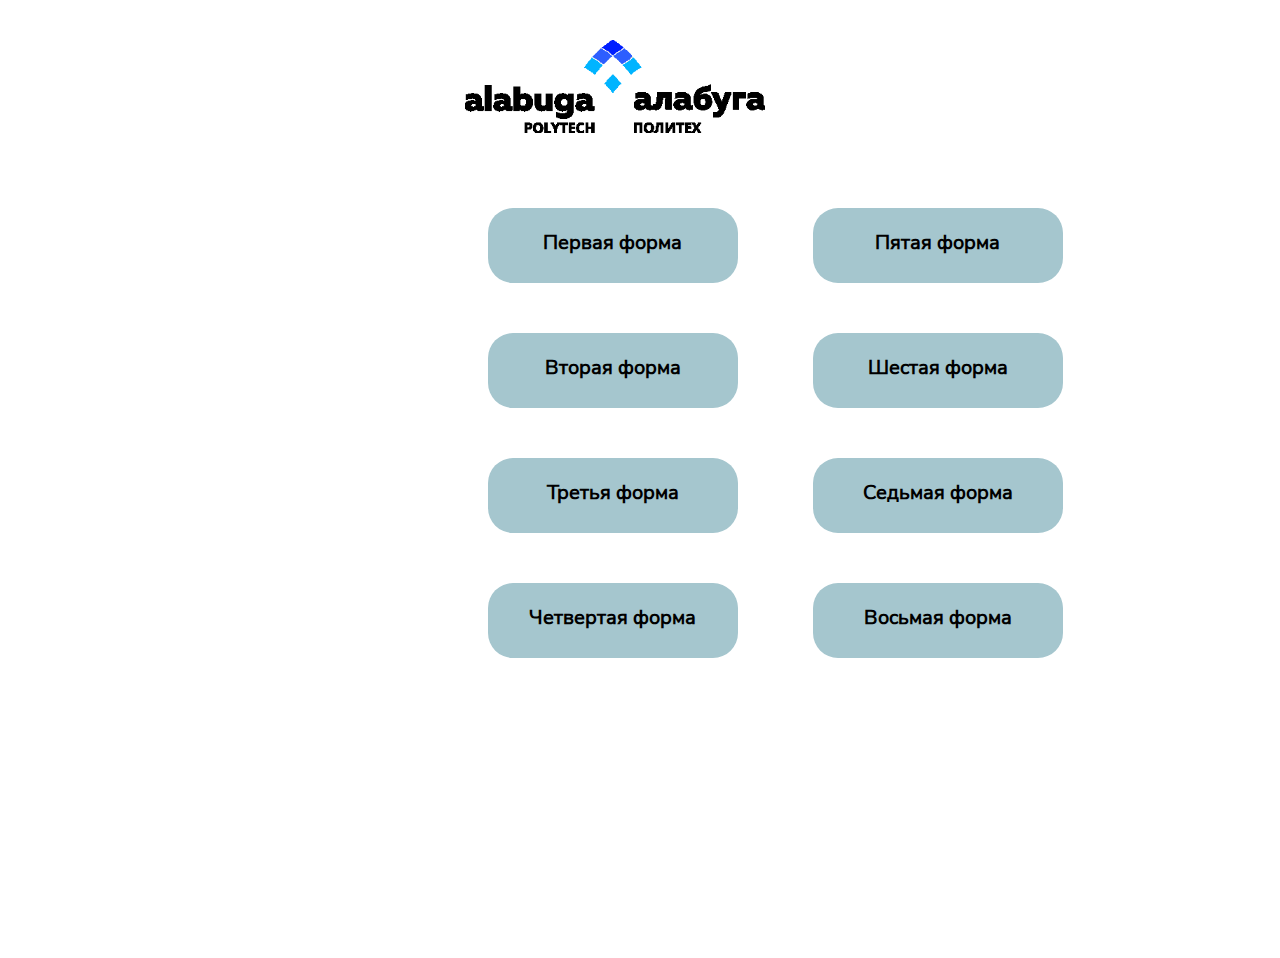
<file: index.html>
<!DOCTYPE html>
<html lang="ru">
<head>
    <meta charset="UTF-8">
    <meta http-equiv="X-UA-Compatible" content="IE=edge">
    <meta name="viewport" content="width=device-width, initial-scale=1.0">
    <link rel="stylesheet" href="assets/css/style.css">
    
    <title>Lesson_forms</title>
</head>
<body>
    <footer class="footer">
        <div class="alabuga__logo">
            <img src="assets/img/aic-logo3.png" alt="" class="alabuga">
        </div>
    </footer>
    <div class="forms__links">
        <div class="container">
            <div class="grid">
                <a href="./first.html" class="link1">Первая форма</a>
                <a href="./fifth.html" class="link5">Пятая форма</a>
                <a href="./second.html" class="link2">Вторая форма</a>
                <a href="./sixth.html" class="link6">Шестая форма</a>
                <a href="./third.html" class="link3">Третья форма</a>
                <a href="./seven.html" class="link7">Седьмая форма</a>
                <a href="./fourth.html" class="link4">Четвертая форма</a>
                <a href="./second.html" class="link8">Восьмая форма</a>
            </div>    
        </div>
    </div>
</body>
</html>
</file>
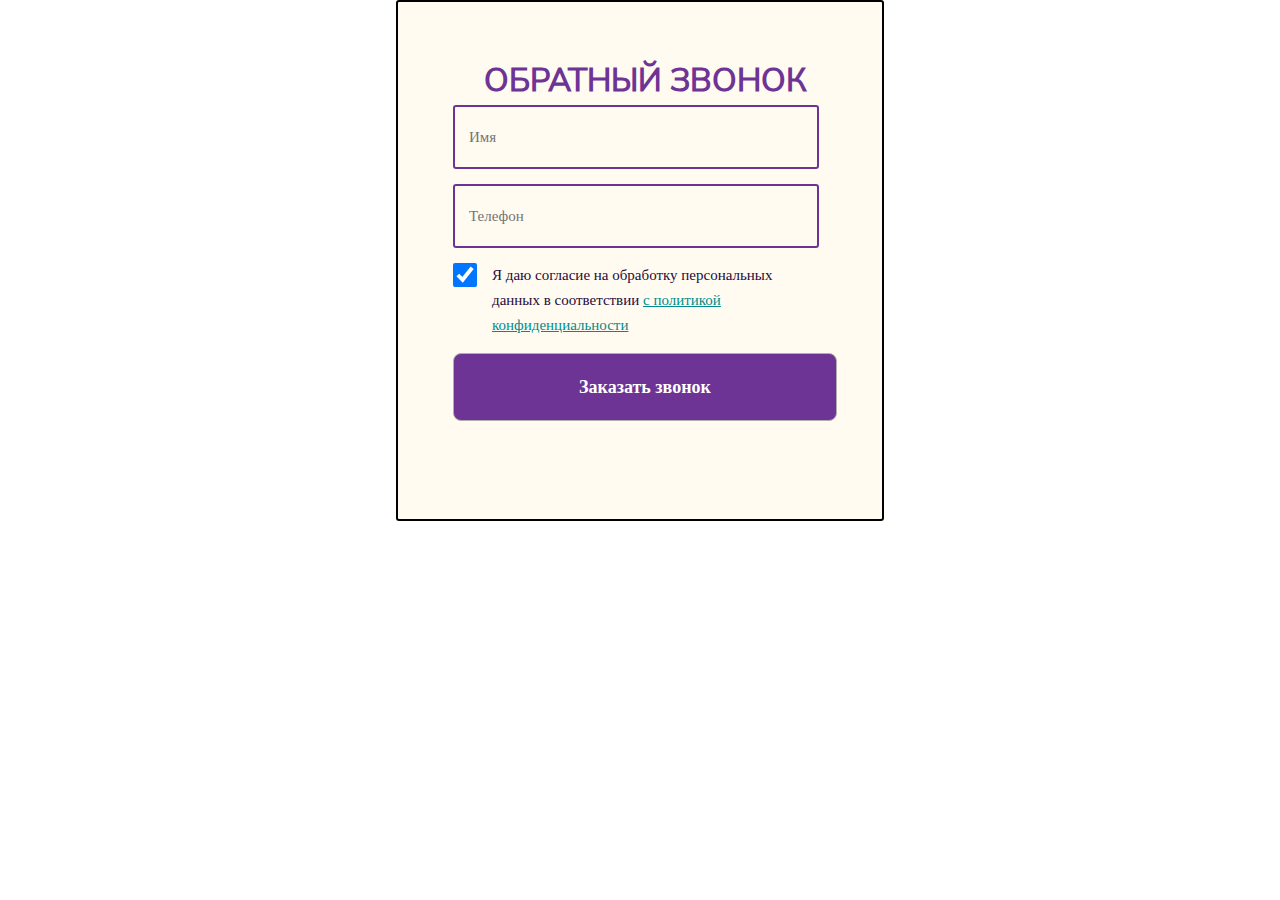
<file: fifth.html>
<!DOCTYPE html>
<html lang="en">
<head>
    <meta charset="UTF-8">
    <meta http-equiv="X-UA-Compatible" content="IE=edge">
    <meta name="viewport" content="width=device-width, initial-scale=1.0">
    <link rel="stylesheet" href="assets/css/style.css">
    <title>Поддержка</title>
</head>
<body>
    <div class="registration third__enter">
        <a href="./index.html" class="exit"></a>
        <form action="./sixth.html" class="registration__form">
            <h1 class="registration__title third__title">Обратный звонок</h1>
            <input type="text" class="registration__form__input third__input" placeholder="Имя" required>
            <input type="tel" class="registration__form__input third__input" placeholder="Телефон" required>
            <div class="registration__form__agree">
                <input type="checkbox" class="registration__form__check"  required checked id="check1">
                <label for="check2" class="third__check" >Я даю согласие на обработку персональных данных в соответствии
                    <span class="span__third">с политикой конфиденциальности</span> </label>
            </div>
            <button class="registration__form__button third__btn">Заказать звонок
            </button>
        </form>
    </div>
</body>
</html>
</file>
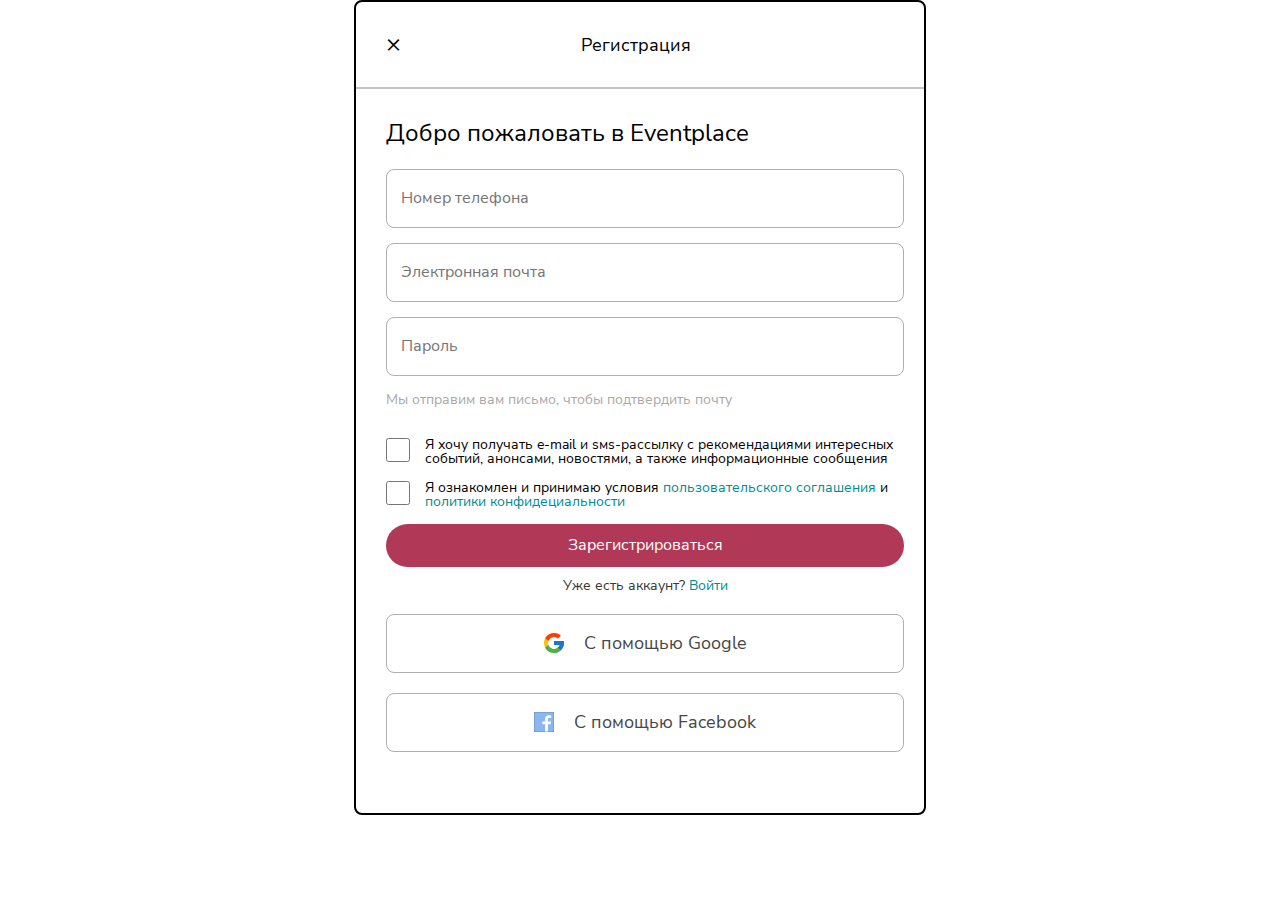
<file: first.html>
<!DOCTYPE html>
<html lang="ru">
<head>
    <meta charset="UTF-8">
    <meta http-equiv="X-UA-Compatible" content="IE=edge">
    <meta name="viewport" content="width=device-width, initial-scale=1.0">
    <link rel="stylesheet" href="assets/css/style.css">
    <title>Registration_test</title>
</head>
<body>
    
    <form class="registration">
        <div class="registration__header">
            <p class="registration__subtitle">
                Регистрация
            </p>
        </div>
        <div class="registration__form">
            <h1 class="registration__form__title">
                Добро пожаловать в Eventplace
            </h1>
            <input type="text" class="registration__form__input" placeholder="Номер телефона" required>
            <input type="text" class="registration__form__input" placeholder="Электронная почта" required>
            <input type="text" class="registration__form__input" placeholder="Пароль" required>
            <p class="registration__form__undertext">Мы отправим вам письмо, чтобы подтвердить почту</p>
            <div class="registration__form__agree">
                <input type="checkbox" class="registration__form__check" id="check1">
                <label for="check1">Я хочу получать e-mail и sмs-рассылку с рекомендациями интересных событий, анонсами, новостями, а также информационные сообщения</label>
            </div>
            <div class="registration__form__agree">
                <input type="checkbox" class="registration__form__check" id="check2">
                <label for="check2">Я ознакомлен и принимаю условия <span>пользовательского соглашения</span> и <span>политики конфидециальности</span></label>
            </div>
            <button class="registration__form__btn" type="submit">Зарегистрироваться</button>
            <p class="registration__form__enter">Уже есть аккаунт? <span>Войти</span></p>
            <button class="registration__form__button google">С помощью Google</button>
            <button class="registration__form__button facebook">С помощью Facebook</button>
        </div>
    </form>

</body>
</html>
</file>
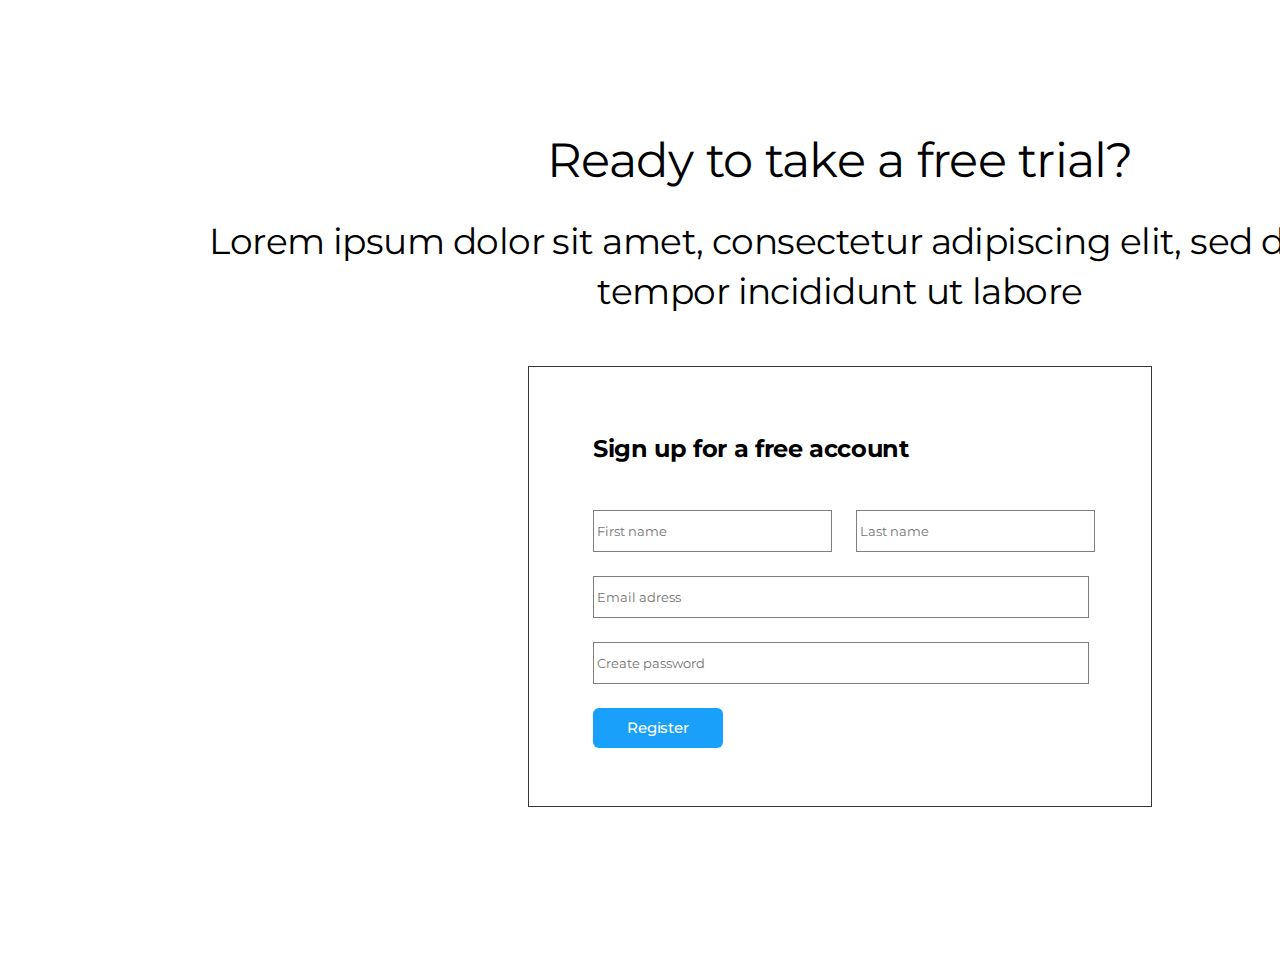
<file: fourth.html>
<!DOCTYPE html>
<html lang="en">
<head>
    <meta charset="UTF-8">
    <meta http-equiv="X-UA-Compatible" content="IE=edge">
    <meta name="viewport" content="width=device-width, initial-scale=1.0">
    <link rel="stylesheet" href="assets/css/style.css">
    <link rel="preconnect" href="https://fonts.googleapis.com">
    <link rel="preconnect" href="https://fonts.gstatic.com" crossorigin>
    <link href="https://fonts.googleapis.com/css2?family=Montserrat&display=swap" rel="stylesheet">
    <title>Signup</title>
</head>
<body>
    <div class="signup">
        <div class="signup__text1">Ready to take a free trial?</div>
        <div class="signup__text2">Lorem ipsum dolor sit amet, consectetur adipiscing elit, sed do eiusmod tempor incididunt ut labore</div>
        <div class="signup__block">
            <div class="signup__text3">Sign up for a free account</div>
            <input type="name" class="fls1 signup__fields1" placeholder=" First name">
            <input type="name" class="fls1 signup__fields2" placeholder=" Last name">
            <input type="email" class="fls2 signup__fields3" placeholder=" Email adress">
            <input type="password" class="fls2 signup__fields4" placeholder=" Create password">
            <button class="register">Register</button>
        </div>
    </div>
</body>
</html>
</file>
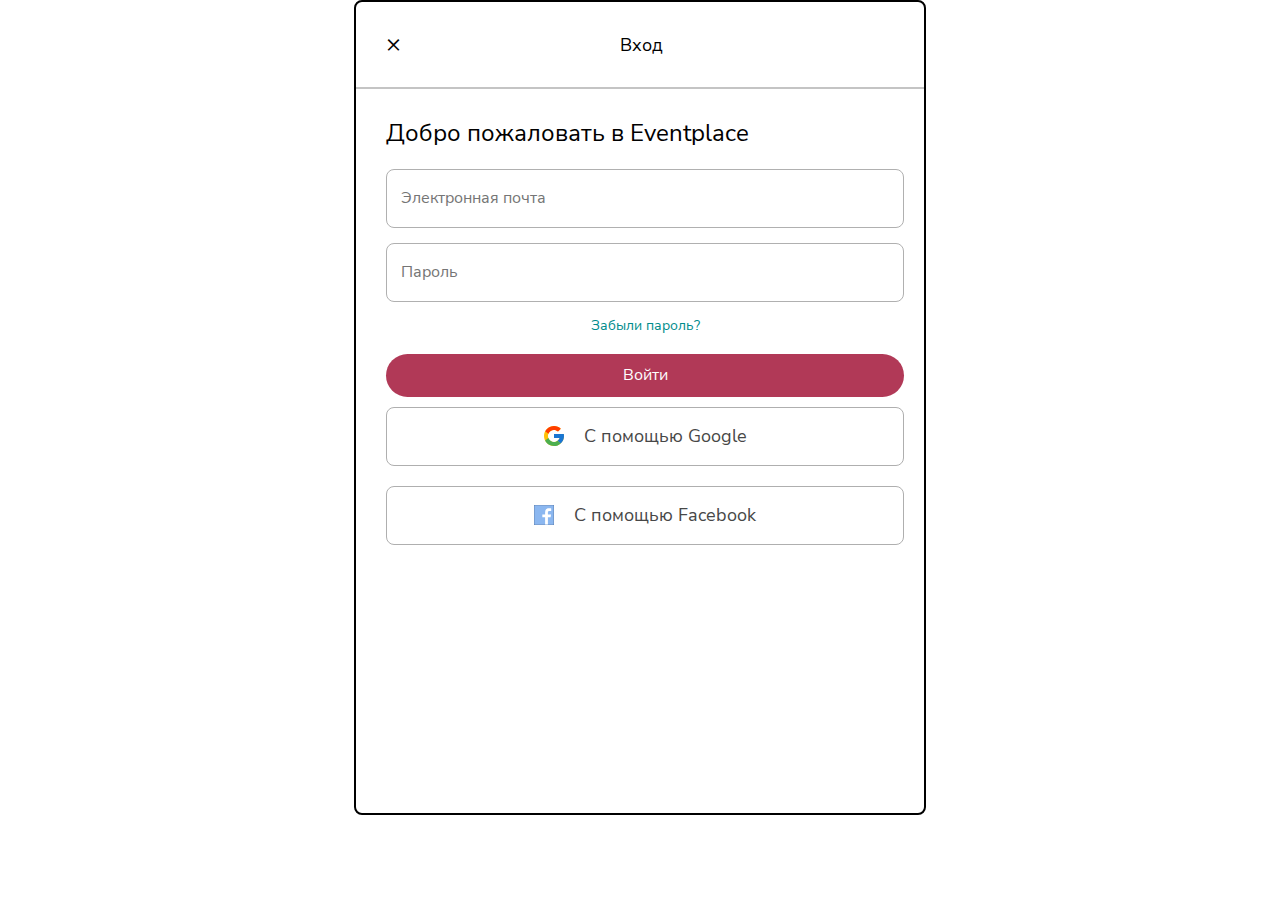
<file: second.html>
<!DOCTYPE html>
<html lang="ru">
<head>
    <meta charset="UTF-8">
    <meta http-equiv="X-UA-Compatible" content="IE=edge">
    <meta name="viewport" content="width=device-width, initial-scale=1.0">
    <link rel="stylesheet" href="assets/css/style.css">
    <title>Second</title>
</head>
<body>
    <form class="registration">
        <div class="registration__header">
            <p class="registration__subtitle second">
                Вход
            </p>
        </div>
        <div class="registration__form">
            <h1 class="registration__form__title">
                Добро пожаловать в Eventplace
            </h1>
            <input type="text" class="registration__form__input" placeholder="Электронная почта" required>
            <input type="text" class="registration__form__input" placeholder="Пароль" required>
            <p class="registration__form__enter"><span>Забыли пароль?</span></p>
            <button class="registration__form__btn" type="submit">Войти</button>
            <button class="registration__form__button google">С помощью Google</button>
            <button class="registration__form__button facebook">С помощью Facebook</button>
        </div>
    </form>
</body>
</html>
</file>
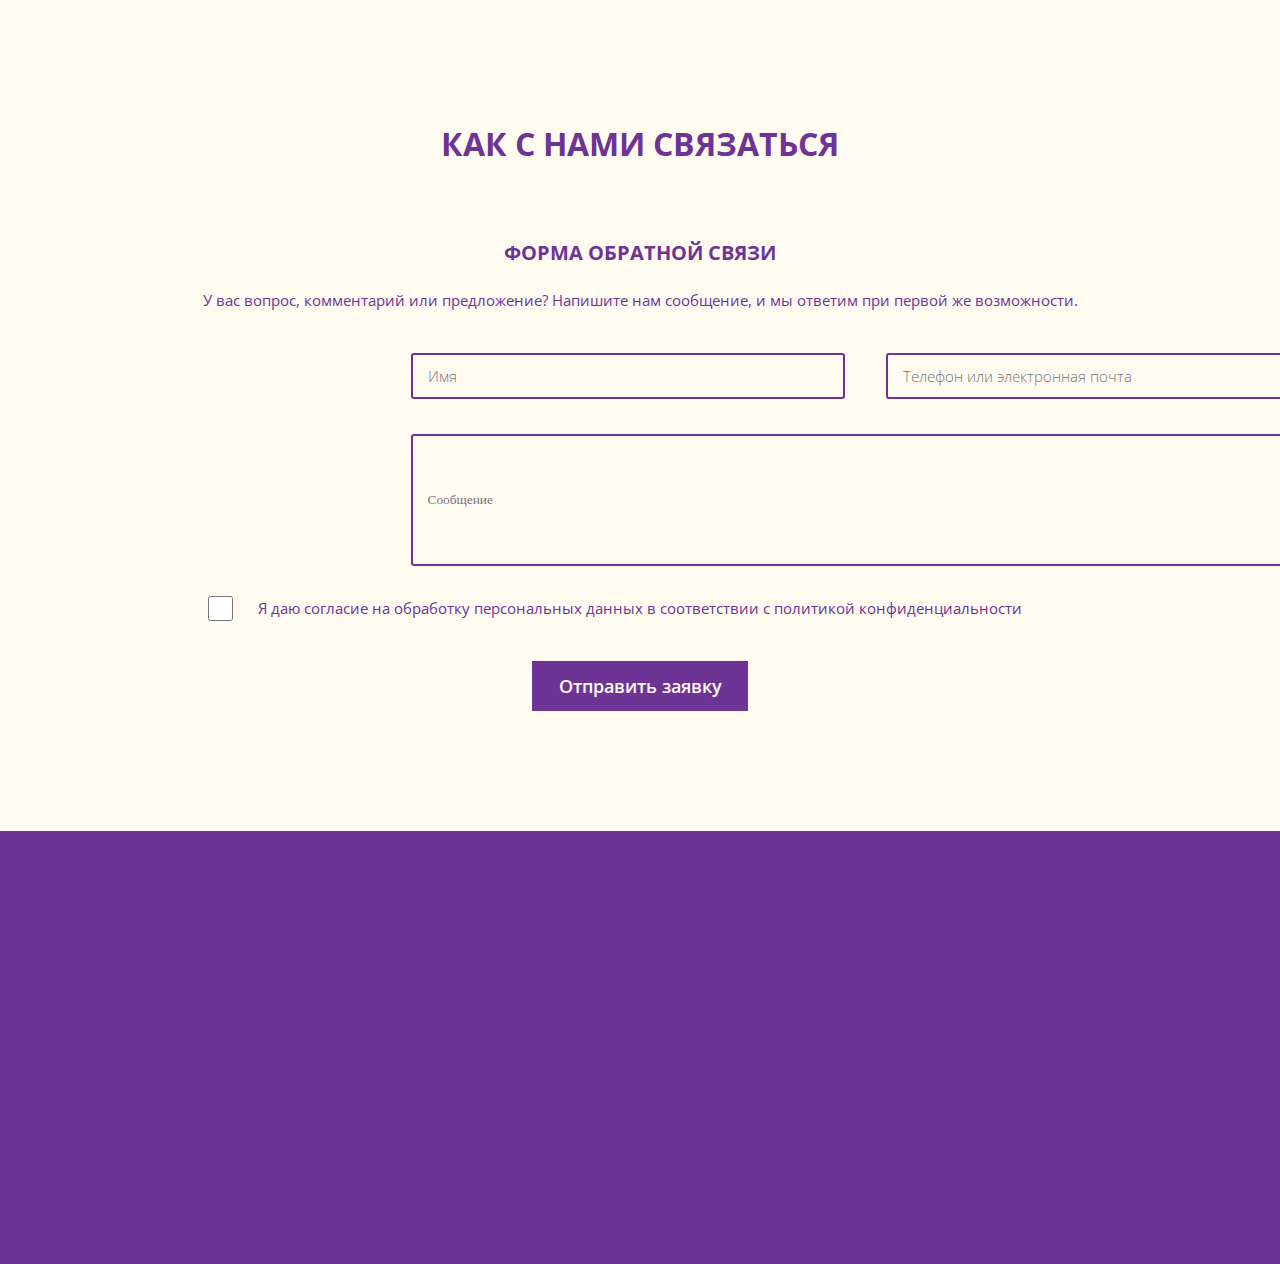
<file: seven.html>
<!DOCTYPE html>
<html lang="en">
    <html lang="en"><head>
        <meta charset="UTF-8">
        <link rel="stylesheet" href="assets/css/style.css">
        <meta http-equiv="X-UA-Compatible" content="IE=edge">
        <meta name="viewport" content="width=device-width, initial-scale=1.0">
        <link rel="preconnect" href="https://fonts.googleapis.com">
        <link rel="preconnect" href="https://fonts.gstatic.com" crossorigin="">
        <link href="https://fonts.googleapis.com/css2?family=Open+Sans&amp;display=swap" rel="stylesheet">
        <title>Support</title>
    </head>
    <body>
        <div class="seventh">
            <div class="seventh__block">
                <p class="seventh__title">как с нами связаться</p>
                <p class="seventh__form">форма обратной связи</p>
                <p class="seventh__info">У вас вопрос, комментарий или предложение? Напишите нам сообщение, и мы ответим при первой же возможности.</p>
                <input type="text" class="sci seventh__client__info1" placeholder="Имя">
                <input type="email" class="sci seventh__client__info2" placeholder="Телефон или электронная почта">
                <input type="text" class="seventh__message" placeholder="Сообщение">
                <div class="seventh__checkboxblock">
                    <input type="checkbox" class="seventh__data-processing" id="seventh__checkbox">
                    <label for="seventh__checkbox" class="seventh__check">Я даю согласие на обработку персональных данных в соответствии с политикой конфиденциальности</label>
                </div>
                <div class="seventh__block-for-btn">
                    <button class="seventh__btn">Отправить заявку</button>
                </div>
                <div class="seventh__end"></div>
            </div>
        </div>
    
    </body></html>
</file>
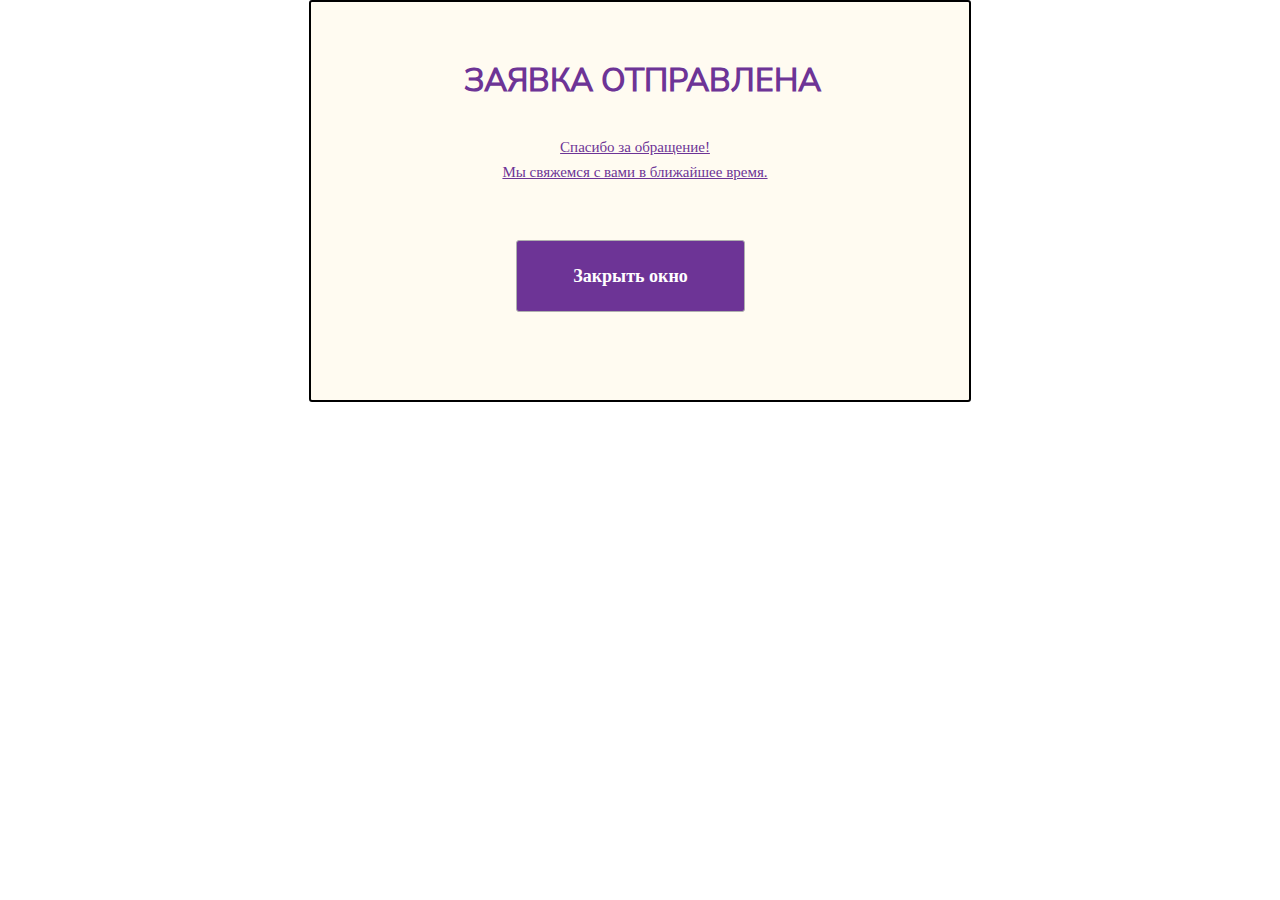
<file: sixth.html>
<!DOCTYPE html>
<html lang="en">
<head>
    <meta charset="UTF-8">
    <meta http-equiv="X-UA-Compatible" content="IE=edge">
    <meta name="viewport" content="width=device-width, initial-scale=1.0">
    <link rel="stylesheet" href="assets/css/style.css">
    <title>Поддержка</title>
</head>
<body>
    <div class="registration fourth__enter">
        <a href="./index.html" class="exit"></a>
        <form action="./fourth.html" class="registration__form">
            <h1 class="registration__title third__title fourth__title">Заявка отправлена</h1>
            <div class="registration__form__agree">
                <p class="third__check fourth__check">Спасибо за обращение!<br>
                    Мы свяжемся с вами в ближайшее время.</p>
            </div>
            <div>
               <a href="./index.html" class="registration__form__button third__btn fourth__btn">Закрыть окно</a>
            </div>
        </form>
    </div>
</body>
</html>
</file>
<file: assets/css/style.css>
*{
    margin: 0;
    padding: 0;
    border:0;
}

*,*::before,*after{
    -moz-box-sizing: border-box;
    -webkit-box-sizing: border-box;
    box-sizing:border-box;
}

:focus, :active{outline: none;}
a:focus, a:active{outline: none;}

nav,footer,header{
    display: block;
}

html,body{
    height: 100%;
    width: 100%;
    font-size: 100%;
    line-height: 1;
    font-size: 14px;
    -ms-text-size-adjust: 100%;
    -moz-text-size-adjust: 100%;
    -webkit-text-size-adjust: 100%;
}

input,button,textarea{
    font-family: inherit;
}

input::-ms-clear{display: none;}
button{cursor:pointer}
button::-moz-focus-inner{padding: 0;border: 0;}
a,a:visited{text-decoration: none;}
a:hover{text-decoration: none;}
ul li{list-style: none;}
img{vertical-align: top;}

/* --- Обнуляющий стиль --- */

.footer{
    width: 100%;
}

.alabuga__logo{
    margin-top: 40px;
}

.alabuga{
    width: 300px;
    display: block; 
    margin: 0 auto;
    padding-right: 50px;
}

.container{
    width: 1600px;
    height: 750px;
    margin: 0 auto;
    margin-top: 75px;
    justify-content: center;
    display: flex;
}

.grid {
    font-family: 'Rubik';
    display: grid;
    grid-template-columns: 300px 300px;
    grid-template-rows: 100px 100px 100px 100px;
    row-gap: 25px;
    column-gap: 25px;
    text-align: center;
    font-size: 20px;
    font-style: normal;
    font-weight: bold;
}

.link1{
    border-radius: 25px;
    padding: 25px 25px 0px 25px;
    width: 200px;
    height: 50px;
    background-color:rgb(165, 198, 206);
    color: #000;
}

.link2{
    border-radius: 25px;
    padding: 25px 25px 0px 25px;
    width: 200px;
    height: 50px;
    background-color:rgb(165, 198, 206);
    color: #000;
}

.link3{
    border-radius: 25px;
    padding: 25px 25px 0px 25px;
    width: 200px;
    height: 50px;
    background-color:rgb(165, 198, 206);
    color: #000;
}

.link4{
    border-radius: 25px;
    padding: 25px 25px 0px 25px;
    width: 200px;
    height: 50px;
    background-color:rgb(165, 198, 206);
    color: #000;
}

.link5{
    border-radius: 25px;
    padding: 25px 25px 0px 25px;
    width: 200px;
    height: 50px;
    background-color:rgb(165, 198, 206);
    color: #000;
}

.link6{
    border-radius: 25px;
    padding: 25px 25px 0px 25px;
    width: 200px;
    height: 50px;
    background-color:rgb(165, 198, 206);
    color: #000;
}

.link7{
    border-radius: 25px;
    padding: 25px 25px 0px 25px;
    width: 200px;
    height: 50px;
    background-color:rgb(165, 198, 206);
    color: #000;
}

.link8{
    border-radius: 25px;
    padding: 25px 25px 0px 25px;
    width: 200px;
    height: 50px;
    background-color:rgb(165, 198, 206);
    color: #000;
}

@font-face {
    font-family: 'Rubik';
    src: url('../fonts/Rubik-Regular.ttf');
    src: url('../fonts/Rubik-Medium.ttf');
    src: url('../fonts/NunitoSans-Regular.ttf')
}

/* Form_1 */

.registration{
    font-family: 'Rubik';
    width: 568px;
    height: 811px;
    border-radius: 8px;
    border: 2px solid #000;
    margin: 0 auto;
}

.registration__header{
    display: flex;
    align-items: center;
    border-bottom: 2px solid #C4C4C4;
    display: flex;
    align-items: center;
    padding:30px;       
}

.registration__subtitle{
    font-style: normal;
    font-weight: 500;
    font-size: 18px;
    display: flex;
    align-items: center;
    justify-content: center;
}

.registration__subtitle::before{
    content: '\00D7';
    font-size: 25px;
    display: block;
    margin: 0px 180px 0px 0px;
}

.registration__form{
    padding: 30px 20px 45px 30px;
    display: flex;
    flex-direction: column;
}

.registration__form__title{
    font-style: normal;
    font-weight: 500;
    font-size: 24px;
    line-height: 28px;
    margin-bottom: 22px;
}

.registration__form__input{
    font-style: normal;
    font-weight: 400;
    font-size: 16px;
    line-height: 19px;
    color: #363636;
    border: 1px solid #B0B0B0;
    border-radius: 8px;
    padding: 19px 14px;
    margin-bottom: 15px;
}

.registration__form__undertext{
    font-style: normal;
    font-weight: 400;
    font-size: 14px;
    line-height: 17px;
    color: #a9a9a9;
    margin-bottom: 30px;
}

.registration__form__agree{
    display: flex;
    margin-bottom: 15px;
}

.registration__form__check{
    flex: 0 0 24px;
    background: #FFF;
    height: 24px;
    margin-right: 15px;
    border: 1px solid #C4C4C4;
    border-radius: 3px;
}

.label{
    font-style: normal;
    font-weight: 400;
    font-size: 14px;
    line-height: 17px;
    color: #363636;
}

label span, .registration__form__enter span{
    color: #008C8C;
}

.registration__form__btn{
    font-style: normal;
    font-weight: 500;
    font-size: 16px;
    line-height: 19px;
    text-align: center;
    color: #FFFFFF;
    background: #B13957;
    border-radius: 30px;
    padding: 12px 0px;
    margin-bottom: 10px;
}

.registration__form__enter{
    align-self:center;
    font-style: normal;
    font-weight: 400;
    font-size: 14px;
    line-height: 17px;
    color: #363636;
    margin-bottom: 20px;
}

.registration__form__button{
    font-style: normal;
    font-weight: 500;
    font-size: 18px;
    line-height: 21px;
    color: #474747;
    border: 1px solid #afafaf;
    background-color: #fff;
    border-radius: 8px;
    padding: 18px 0px;
    margin-bottom: 20px;
    display: flex;
    justify-content: center;
}

.google::before{
    content: '';
    background: url('../img/google.svg');
    display: block;
    width: 20px;
    height: 20px;
    margin-right: 20px;
}


.facebook::before{
    content: '';
    background: url('../img/facebook.svg');
    display: block;
    width: 20px;
    height: 20px;
    margin-right: 20px;
}

/* Second */

.second::before{
    margin-right: 219px;
}

/* Third */

.enter{
    height: 594px;
}
.third__title{
    display: flex;
    align-items: center;
    justify-content: center;
    font-style: normal;
    font-weight: 700;
    font-size: 32px;
    line-height: 48px;
    text-transform: uppercase;
    color: #6D3496;
}
.third__enter{
    height: 467px;
    width: 434px;
    border-radius: 3px;
    padding: 25px;
    background: #FFFBF1;
    backdrop-filter: blur(7.5px);
    border-radius: 3px;
}
.third__input{
    font-family: 'Open Sans';
    font-style: normal;
    font-weight: 300;
    font-size: 15px;
    line-height: 22px;
    color: #6D3496;
    max-width: 334px;
    max-height: 42px;
    border: 2px solid #6D3496;
    border-radius: 3px;
    flex: none;
    order: 0;
    align-self: stretch;
    flex-grow: 0;
    background: #FFFBF1;
}
.third__btn{
    cursor: pointer;
    font-family: 'Open Sans';
    font-style: normal;
    font-weight: 600;
    font-size: 18px;
    line-height: 30px;
    color: #FFFFFF;
    background: #6D3496;
}
.third__check{
    max-width: 304px;
    font-family: 'Open Sans';
    font-style: normal;
    font-weight: 400;
    font-size: 15px;
    line-height: 25px;
    color: #260A3A;
    flex: none;
    order: 0;
    flex-grow: 1;
}
.span__third{
    text-decoration: underline;
}
/* form4 */
.fourth__enter{
    display: block;
    
    margin: 0 auto;
    height: 348px;
    width: 608px;
    left: 3322px;
    top: 246px;
    border-radius: 3px;
    padding: 25px;
    background: #FFFBF1;
    border-radius: 3px;
}
.fourth__btn{
    display: flex;
    margin-left: 150px;
    align-items: center;
    justify-content: center;
    height: 50px;
    width: 177px;
    border-radius: 3px;
    padding: 10px 25px;
}
.fourth__check{
    margin-left: 90px;
    text-decoration: underline;
    font-family: 'Open Sans';
    height: 50px;
    min-width: 358px;
    display: flex;
    align-items: center;
    justify-content: center;
    margin-bottom: 40px;
    text-align: center;
    color: #6D3496;
    font-weight: 400;
    font-size: 15px;
    line-height: 25px;

}
.fourth__title{
    margin-right: 5px;
    margin-bottom: 30px;
}
.forms{
    display: flex;
    flex-direction: column;
    align-items: center;
    justify-content: center;
}
.forms__link{
    margin: 50px;
    display: flex;
    justify-content: space-around;
    font-family: 'Open Sans';
    font-style: normal;
    font-weight: 300;
    font-size: 15px;
    line-height: 22px;
    color: #6D3496;
    width: 334px;
    height: 42px;
    border: 2px solid #6D3496;
    border-radius: 15px;
    order: 0;
    align-self: stretch;
    flex-grow: 0;
    background: #FFFBF1;
}
/* form3 */
.Miracle{
    margin: 0 auto;
    width: 1070px;
    height: 1196px;
    font-family: 'Nunito Sans';
    font-style: normal;
}
.Miracle__logo{
    margin-top: 145px;
    display: flex;
    justify-content: center;
}
.Miracle__regtext{
    width: 468px;
    height: 64px;
    background: #f1e8d9;
    font-weight: 300;
    font-size: 18px;
    line-height: 4.5%;
    display: flex;
    justify-content: center;
    align-items: center;
    color: #0D0D0C;   
    margin: 36px 301px;
    border-radius: 5px;
}
.Miracle__registration{
    width: 468px;
    height: 470px;
    background: #DDB77138;
    margin: 37px 301px;
    border-radius: 5px;
    display: flex;
}
.cells{
    font-weight: 400;
    font-size: 15px;
    line-height: 20px;
    display: flex;
    align-items: center;
    color: #0F0F0F; 
}
.Miracle__field{
    width: 360px;
    height: 51px;
    background: #FFFFFF;
    border-radius: 60px;
    border: 0;
    margin-top: 20px;
}
.Miracle__regFields{
    margin-left: 57px;
}
.Miracle__cells1{
    margin-top: 55px;
}
.Miracle__cells2{
    margin-top: 20px;
}
.Miracle__confblock{
    margin-top: 34px;
}
.Miracle__confirmation{
    width: 307px;
    height: 42px;
    font-weight: 300;
    font-size: 18px;
    line-height: 4.5%;
    color: #0D0D0C;
    display: flex;
    align-items: center;
}
.Miracle__confirmation1{
    width: 307px;
    height: 42px;
    font-weight: 300;
    font-size: 18px;
    line-height: 4.5%;
    color: #0D0D0C;
    display: flex;
    align-items: center;
    margin-bottom: 20px;
}
.Miracle__button{
    width: 188px;
    height: 51px;
    background: #08A045;
    border-radius: 60px;
    font-weight: 900;
    font-size: 16px;
    line-height: 22px;
    display: flex;
    align-items: center;
    text-align: center;
    letter-spacing: 2px;
    color: #FFFFFF;
    margin-left: 200px;
    justify-content: center;
}
.Ma{
    font-weight: 400;
    font-size: 15px;
    line-height: 20px;
    display: flex;
    align-items: center;
    text-decoration: none;
}
.Miracle__enter{
    color: rgba(15, 15, 15, 0.71);
}
.Miracle__allmiracle{
    color: rgba(15, 15, 15, 0.71);
}
.Miracle__inf{
    margin-top: 40px;
    display: flex;
    align-items: center;
    justify-content: center;
    flex-direction: column;
}
.Miracle__allmiracle::before{
    content: '\1F814';
    width: 7px;
    height: 6px;
}
.Miracle__polit{
    margin: 95px auto;
    width: 274px;
    height: 24px;
    font-weight: 300;
    font-size: 18px;
    line-height: 4.5%;
    display: flex;
    align-items: center;
    justify-content: center;
    color: #000000;
}

/* form6 */
.signup{
    font-family: 'Montserrat';
    font-style: normal;
    margin: 0 auto;
    width: 1680px;
    height: 961px;
    display: flex;
    justify-content: center;
    flex-direction: column;
}
.signup__text1{
    display: flex;
    height: 72px;
    width: 1392px;
    font-weight: 400;
    font-size: 48px;
    line-height: 72px;
    text-align: center;
    justify-content: center;
    letter-spacing: -0.015em;
    color: #000000;
    margin: 120px auto;
}
.signup__text2{
    display: flex;
    font-weight: 400;
    font-size: 36px;
    line-height: 50px; 
    text-align: center;
    letter-spacing: -0.015em;
    height: 100px;
    width: 1392px;
    margin: -100px auto;
}
.signup__block{
    width: 622px;
    height: 439px;
    margin: 150px auto;
    border: 1px solid #363636;
}
.signup__text3{
    margin-top: 64px;
    margin-left: 64px;
    font-weight: 700;
    font-size: 24px;
    line-height: 36px;
    letter-spacing: -0.015em;
    color: #000000;
}
.fls1{
    margin-top: 43px;
    width: 237px;
    height: 40px;
    background: #FFFFFF;
    border: 1px solid rgba(0, 0, 0, 0.5); 
}
.fls2{
    margin-left: 64px;
    width: 494px;
    height: 40px;
    background: #FFFFFF;
    border: 1px solid rgba(0, 0, 0, 0.5);
}
.register{
    background: #18A0FB;
    border-radius: 6px;
    height: 40px;
    width: 130px; 
    font-weight: 500;
    font-size: 15px;
    line-height: 18px;
    letter-spacing: -0.015em;
    color: #FFFFFF;
    margin-top: 24px;
    margin-left: 64px;
    border: 0;
}
.signup__fields1{
    margin-left: 64px;
}
.signup__fields2{
    margin-left: 20px;
}
.signup__fields3{
    margin-top: 24px;
}
.signup__fields4{
    margin-top: 24px;
}
/* form7 */
.seventh{
    justify-content: center;
    display: flex;
    background: #FFFBF1;
}
.seventh__block{
    margin: 0 auto;
    height: 1211px;
    width: 1920px;
}
.seventh__title{
    background: #FFFBF1;
    margin-top: 120px;
    justify-content: center;
    font-family: 'Open Sans';
    font-style: normal;
    font-weight: 700;
    font-size: 32px;
    line-height: 48px;
    text-transform: uppercase;
    color: #6D3496;
    text-align: center;
    margin-top: 120px;
}
.seventh__form{
    background: #FFFBF1;
    font-family: 'Open Sans';
    font-style: normal;
    font-weight: 700;
    font-size: 20px;
    line-height: 30px;
    text-transform: uppercase;
    text-align: center;
    margin-top: 70px;
    color: #6D3496;
}
.seventh__info{
    background: #FFFBF1;
    font-family: 'Open Sans';
    font-style: normal;
    font-weight: 400;
    font-size: 15px;
    line-height: 25px;
    text-align: center;
    color: #6D3496;
    text-align: center;
    margin-top: 20px;
}
.sci{
    background: #FFFBF1;
    display: flex;
    flex-direction: row;
    align-items: center;
    padding: 10px 15px;
    max-height: 42px;
    width: 400px;
    border: 2px solid #6D3496;
    border-radius: 3px;
    font-family: 'Open Sans';
    font-style: normal;
    font-weight: 300;
    font-size: 15px;
    line-height: 22px;
    color: #6D3496;
}
.seventh__client__info1{
    border-radius: 3px;
    margin-left: 450px;
    margin-top: 40px;
}
.seventh__client__info2{
    margin-left: 925px;
    margin-top: -46px;
}
.seventh__message{

    background: #FFFBF1;
    padding: 10px 15px;
    width: 875px;
    height: 108px;
    border: 2px solid #6D3496;
    border-radius: 3px;
    margin-top: 35px;
    margin-left: 450px;
    
}
.seventh__check{
    background: #FFFBF1;
    margin-left: 25px;
    font-family: 'Open Sans';
    font-style: normal;
    font-weight: 400;
    font-size: 15px;
    line-height: 25px;
    color: #6D3496;
    margin: 30 auto;
    justify-content: center;
}
.seventh__data-processing{
    box-sizing: border-box;
    color: #6D3496;
    flex: 0 0 25px;
}
.seventh__checkboxblock{
    margin-right: 50px;
    display: flex;
    justify-content: center;
    margin-top: 30px;
}
.seventh__btn{
    cursor: pointer;
    margin: 0 auto;
    display: flex;
    flex-direction: row;
    justify-content: center;
    align-items: center;
    padding: 10px 25px;
    gap: 10px;
    width: 216px;
    height: 50px;
    background: #6D3496;
    border: 0px;
    font-family: 'Open Sans';
    font-style: normal;
    font-weight: 600;
    font-size: 18px;
    line-height: 30px;
    color: #FFFBF1;
}
.seventh__block-for-btn{
    margin: 0 auto;
    margin-top: 40px;
}
.seventh__end{
    height: 433px;
    background: #6D3496;
    margin-top: 120px;
}
</file>
